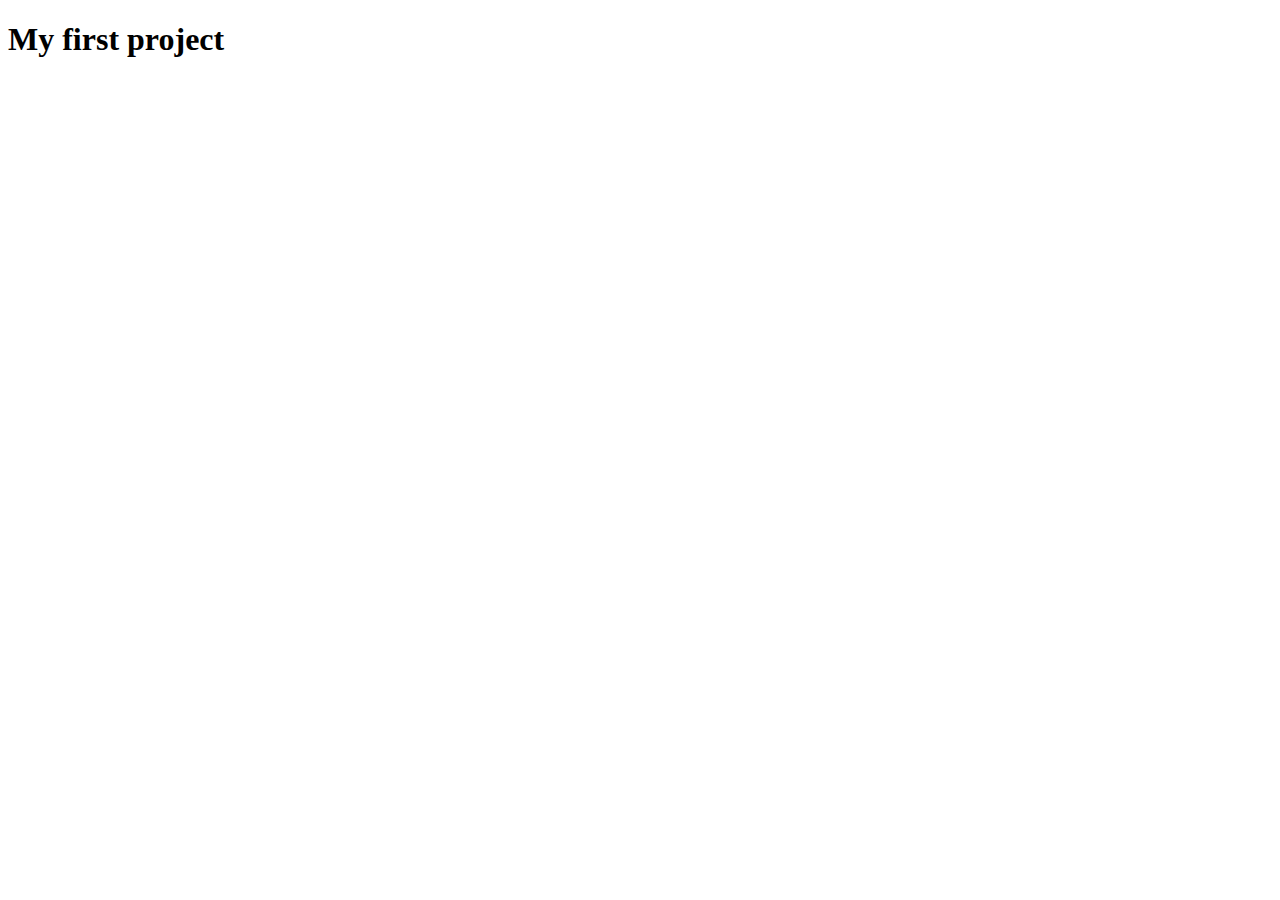
<file: Day01/index.html>
<!DOCTYPE html>
<html lang="en">
<head>
    <meta charset="UTF-8">
    <meta name="viewport" content="width=device-width, initial-scale=1.0">
    <title>First HTML file</title>
</head>
<body>
    <h1>My first project</h1>
</body>
</html>
</file>
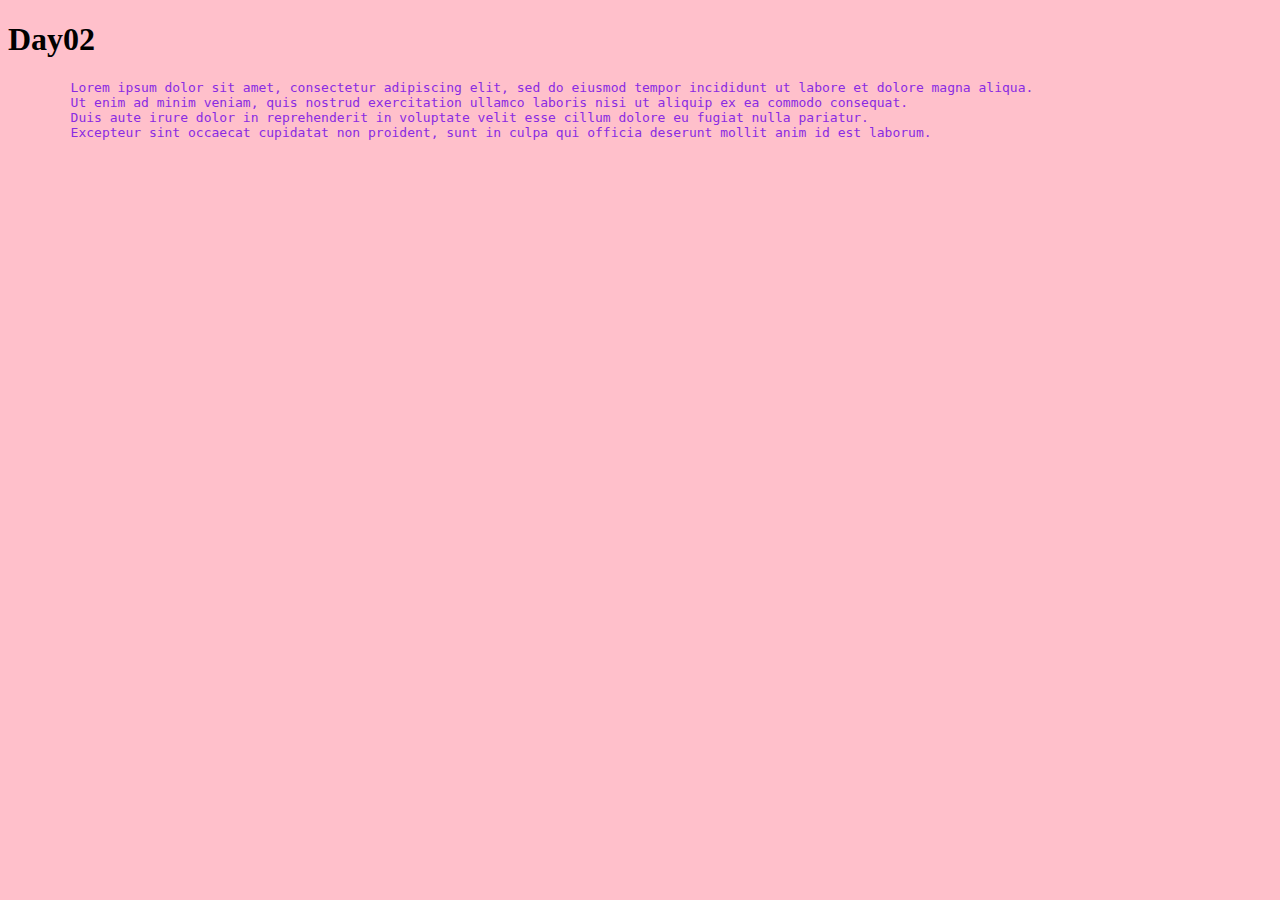
<file: Day02/index.html>
<!DOCTYPE html>
<html lang="en">
<head>
    <meta charset="UTF-8">
    <meta name="viewport" content="width=\, initial-scale=1.0">
    <title>Day02</title>
    <link rel="stylesheet" href="style.css">

  <!--  <link rel="stylesheet" href="new.css">
    -->
</head>
<body>
    <h1>Day02</h1>
    <pre class="lorem">
        Lorem ipsum dolor sit amet, consectetur adipiscing elit, sed do eiusmod tempor incididunt ut labore et dolore magna aliqua.
        Ut enim ad minim veniam, quis nostrud exercitation ullamco laboris nisi ut aliquip ex ea commodo consequat. 
        Duis aute irure dolor in reprehenderit in voluptate velit esse cillum dolore eu fugiat nulla pariatur. 
        Excepteur sint occaecat cupidatat non proident, sunt in culpa qui officia deserunt mollit anim id est laborum.
    </pre>
</body>
</html>
</file>
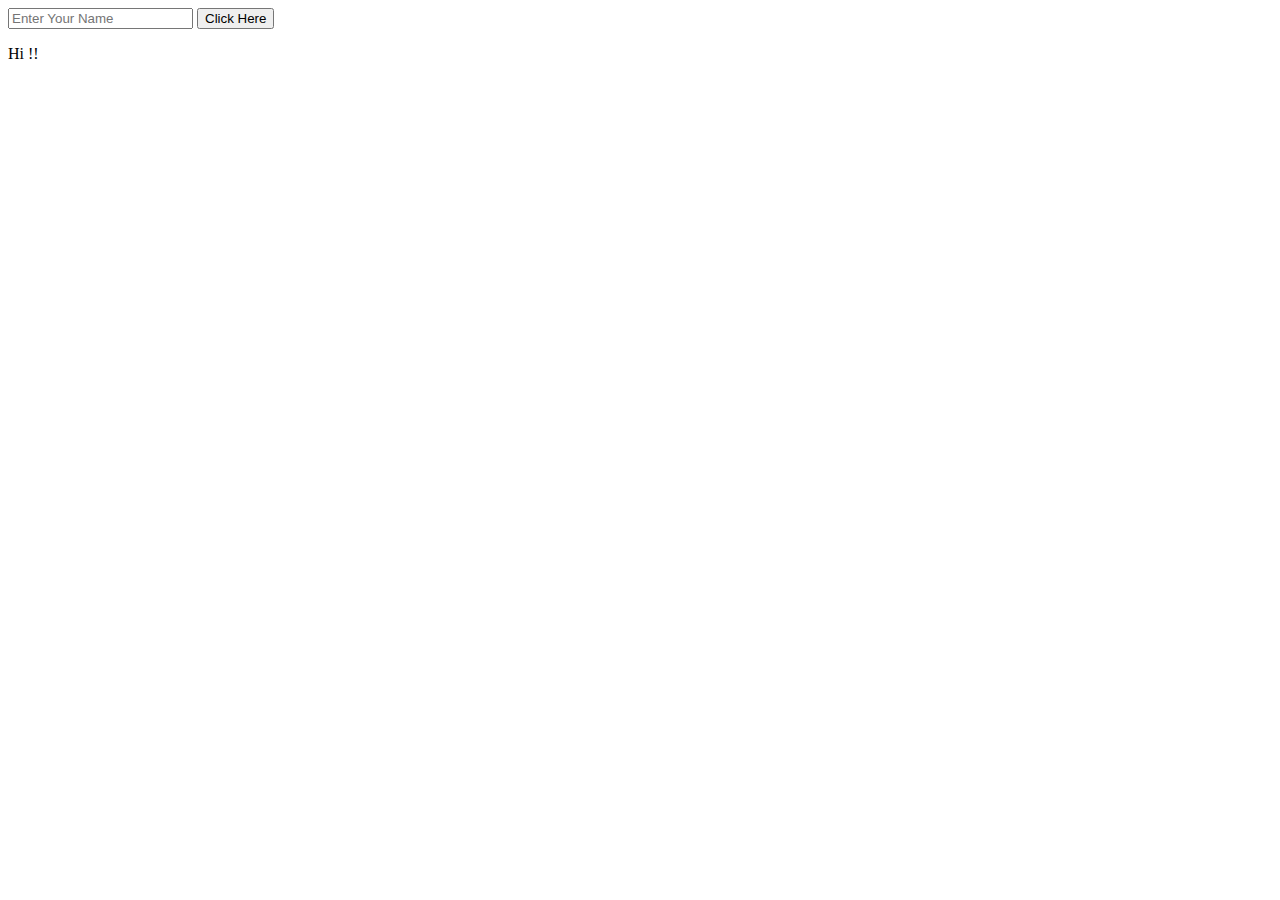
<file: Day07/index.html>
<!DOCTYPE html>
<html lang="en">
<head>
    <meta charset="UTF-8">
    <meta name="viewport" content="width=device-width, initial-scale=1.0">
    <title>Learning External Javascript</title>
    <script src="script.js"></script>
</head>
<body>
    <input type="number" id="num" placeholder="Enter Your Name">
    <button onclick="oddEven()">Click Here</button>
    <p id="para">Hi !!</p>
</body>
</html>
</file>
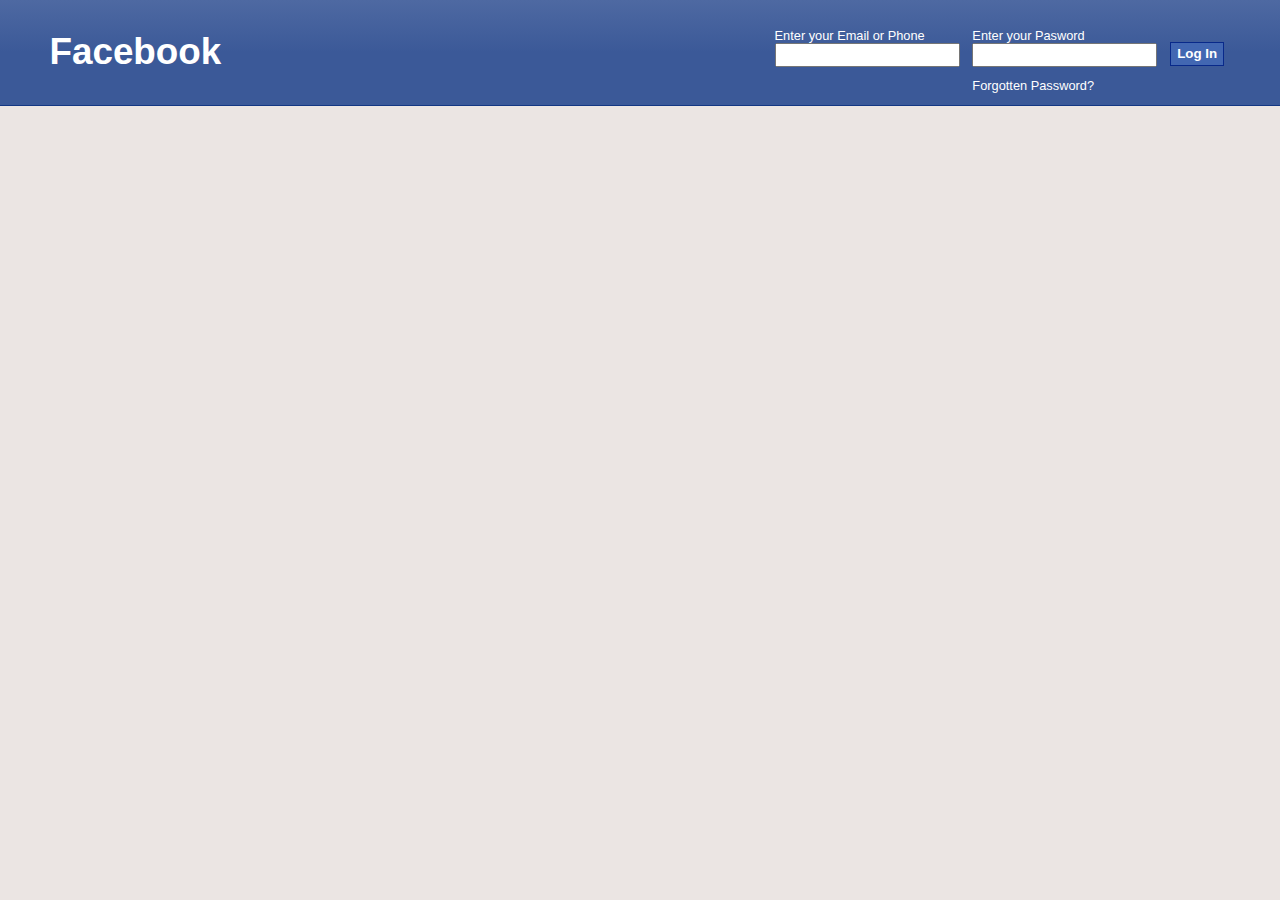
<file: Day03/facebook.html>
<!DOCTYPE html>
<html lang="en">
<head>
    <meta charset="UTF-8">
    <meta name="viewport" content="width=device-width, initial-scale=1.0">
    <title>Document</title>
    <link rel="stylesheet" href="facebook.css">
</head>
<body>
    <header>
        <a href="https://facebook.com" id="brand">Facebook</a>
        <form action="/">
            <ul>
                <li>Enter your Email or Phone<br><input type="text" name="email"></li>
                <li>Enter your Pasword<br> <input type="password" name="password"><br>
                <a href="/" target="_blank" id="forgotten">Forgotten Password?</a></li>
                <li><input type="submit" name="login" value="Log In" id="login"></li>
            </ul>
        </form>
    </header>
    
</body>
</html>
</file>
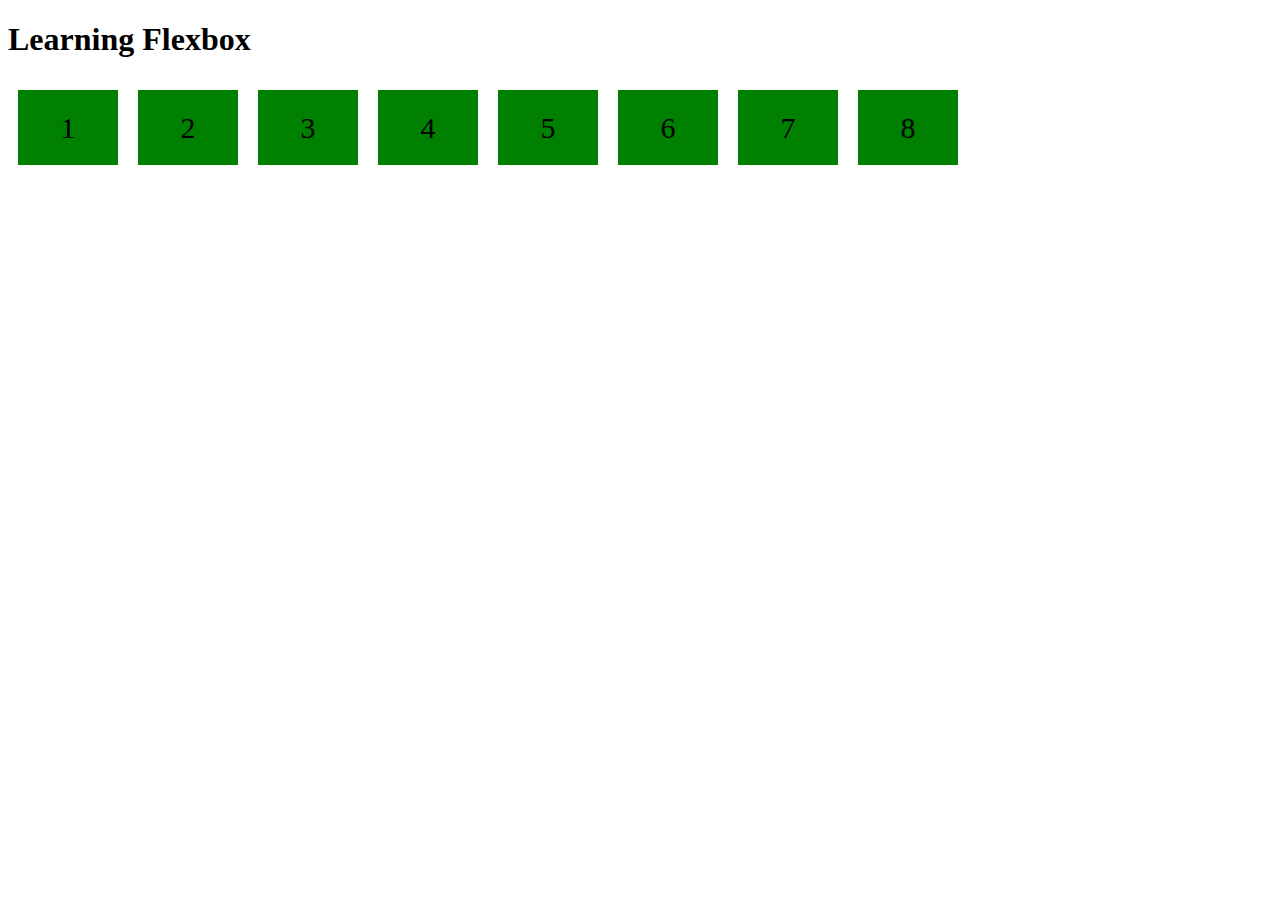
<file: Day03/flexbox.html>
<!DOCTYPE html>
<html lang="en">
<head>
    <meta charset="UTF-8">
    <meta name="viewport" content="width=device-width, initial-scale=1.0">
    <title>Flexbox</title>
    <link rel="stylesheet" href="flexbox.css">
</head>
<body>
    <h1>Learning Flexbox</h1>
    <div class="parent-container">
        <div>1</div>
        <div>2</div>
        <div>3</div>
        <div>4</div>
        <div>5</div>
        <div>6</div>
        <div>7</div>
        <div>8</div>
    </div>
</body>
</html>
</file>
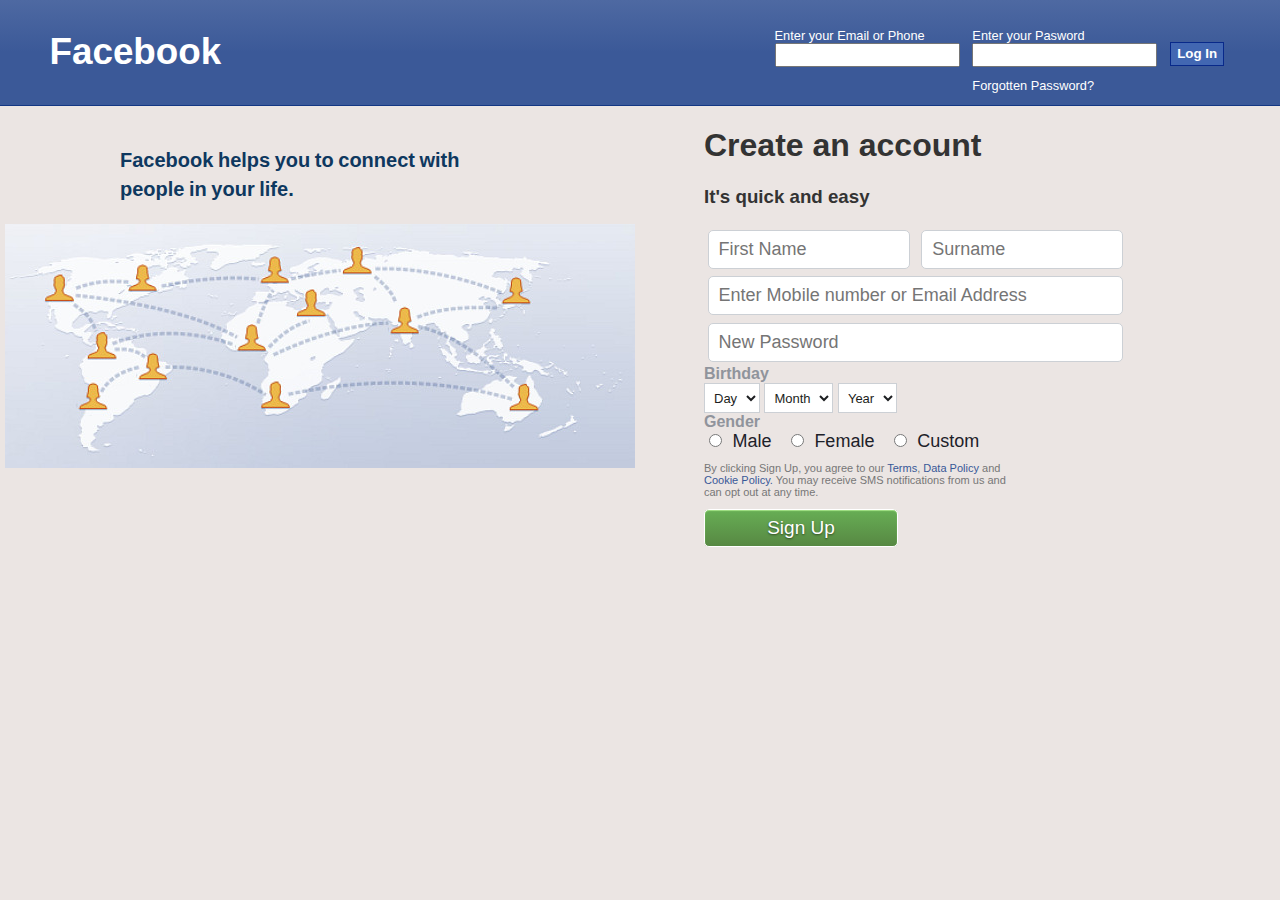
<file: Day04/facebook.html>
<!DOCTYPE html>
<html lang="en">
<head>
    <meta charset="UTF-8">
    <meta name="viewport" content="width=device-width, initial-scale=1.0">
    <title>Document</title>
    <link rel="stylesheet" href="facebook.css">
</head>
<body>
    <header>
        <a href="https://facebook.com" id="brand">Facebook</a>
        <form action="/">
            <ul>
                <li>Enter your Email or Phone<br><input type="text" name="email"></li>
                <li>Enter your Pasword<br> <input type="password" name="password"><br>
                <a href="/" target="_blank" id="forgotten">Forgotten Password?</a></li>
                <li><input type="submit" name="login" value="Log In" id="login"></li>
            </ul>
        </form>
    </header>
    
    <main>
        <div class="section">
            <h3 id="left-title">Facebook helps you to connect  with people in your life.</h3>
            <img src="facebook.jpg" alt="Connecting people image">
        </div>
        <div class="section">
            <div id="right-section">
                <h1>Create an account</h1>
                <h3>It's quick and easy</h3>

                <form action="/" method="post">
                    <input type="text" placeholder="First Name" id="fistname" class="input-group">
                    <input type="text" placeholder="Surname" id="surname" class="input-group">
                    <br>
                    <input type="text" placeholder="Enter Mobile number or Email Address" class="input-group input-group-full">
                    <br>
                    <input type="password" placeholder="New Password" class="input-group input-group-full">
                    <br>
                    <div class="birthday">Birthday</div>
                    <select name="" id="">
                        <option value="0" selected>Day</option>
                        <option value="1">1</option>
                        <option value="2">2</option>
                        <option value="3">3</option>
                        <option value="4">4</option>
                        <option value="5">5</option>
                        <option value="6">6</option>
                        <option value="7">7</option>
                        <option value="8">8</option>
                        <option value="9">9</option>
                        <option value="10">10</option>
                        <option value="11">11</option>
                        <option value="12">12</option>
                        <option value="13">13</option>
                        <option value="14">14</option>
                        <option value="15">15</option>
                        <option value="16">16</option>
                        <option value="17">17</option>
                        <option value="18">18</option>
                        <option value="19">19</option>
                        <option value="20">20</option>
                        <option value="21">21</option>
                        <option value="22">22</option>
                        <option value="23">23</option>
                        <option value="24">24</option>
                        <option value="25">25</option>
                        <option value="26">26</option>
                        <option value="27">27</option>
                        <option value="28">28</option>
                        <option value="29">29</option>
                        <option value="30">30</option>
                        <option value="31">31</option>
                    </select>
                    <select name="" id="">
                        <option value="0" selected>Month</option>
                        <option value="1">Jan</option>
                        <option value="2">Feb</option>
                        <option value="3">Mar</option>
                        <option value="4">Apr</option>
                        <option value="5">May</option>
                        <option value="6">Jun</option>
                        <option value="7">Jul</option>
                        <option value="8">Aug</option>
                        <option value="9">Sep</option>
                        <option value="10">Oct</option>
                        <option value="11">Nov</option>
                        <option value="12">Dec</option>
                    </select>
                    <select name="" id="">
                        <option value="0" selected>Year</option>
                    </select>

                    <div class="birthday">Gender</div>
                    <input type="radio" name="sex" id="sex-m">
                    <label for="sex-m">Male</label>
                    <input type="radio" name="sex" id="sex-f">
                    <label for="sex-f">Female</label>
                    <input type="radio" name="sex" id="custom">
                    <label for="custom">Custom</label>

                    <div class="terms">
                        By clicking Sign Up, you agree to our <a href="#">Terms</a>, <a href="#">Data Policy</a> and
                        <a href="#">Cookie Policy.</a> You may receive SMS notifications from us and can opt out at any
                        time.
                    </div>

                    <input type="submit" value="Sign Up">

                </form>
            </div>
        </div>
    </main>
    
</body>
</html>
</file>
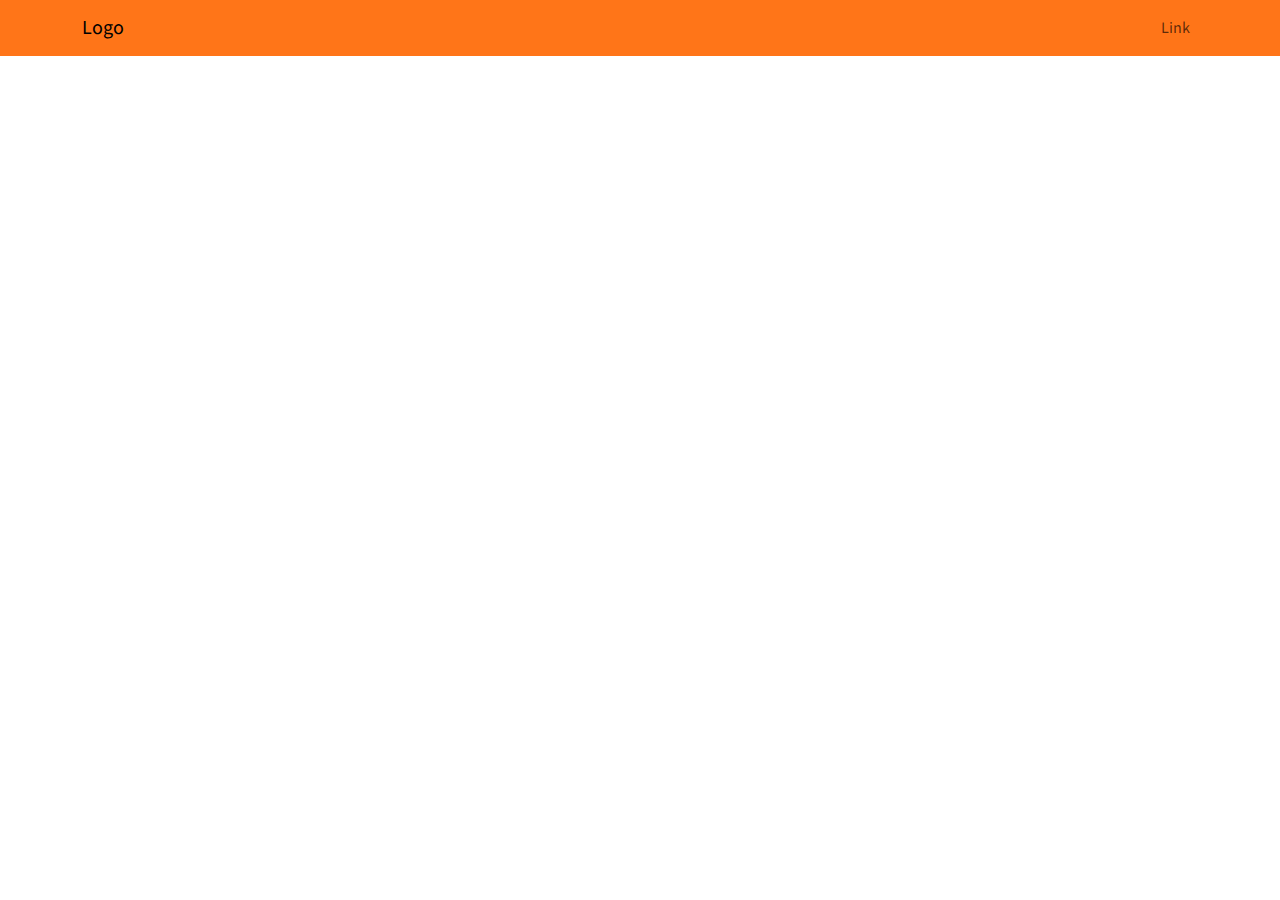
<file: Day05/index2.html>
<!DOCTYPE html>
<html lang="en">
<head>
    <link rel="stylesheet" type="text/css" href="css/bootstrap.min.css">
    <link rel="stylesheet" href="css/styles.css">
    <link href="https://cdn.jsdelivr.net/npm/bootstrap@5.3.0/dist/css/bootstrap.min.css" rel="stylesheet" integrity="sha384-9ndCyUaIbzAi2FUVXJi0CjmCapSmO7SnpJef0486qhLnuZ2cdeRhO02iuK6FUUVM" crossorigin="anonymous">
    <script src="https://cdn.jsdelivr.net/npm/bootstrap@5.3.0/dist/js/bootstrap.bundle.min.js" integrity="sha384-geWF76RCwLtnZ8qwWowPQNguL3RmwHVBC9FhGdlKrxdiJJigb/j/68SIy3Te4Bkz" crossorigin="anonymous"></script>

    <title>Document</title>
</head>
<body>
    <nav class="navbar navbar-expand-lg navbar-light bg-warning">
        <div class="container collapse navbar-collapse">
          <a class="navbar-brand" href="#">Logo</a>
          <ul class="navbar-nav ml-auto">
            <li class="nav-item">
              <a class="nav-link" href="#">Link</a>
            </li>
          </ul>
        </div>
      </nav>
</body>
</html>
</file>
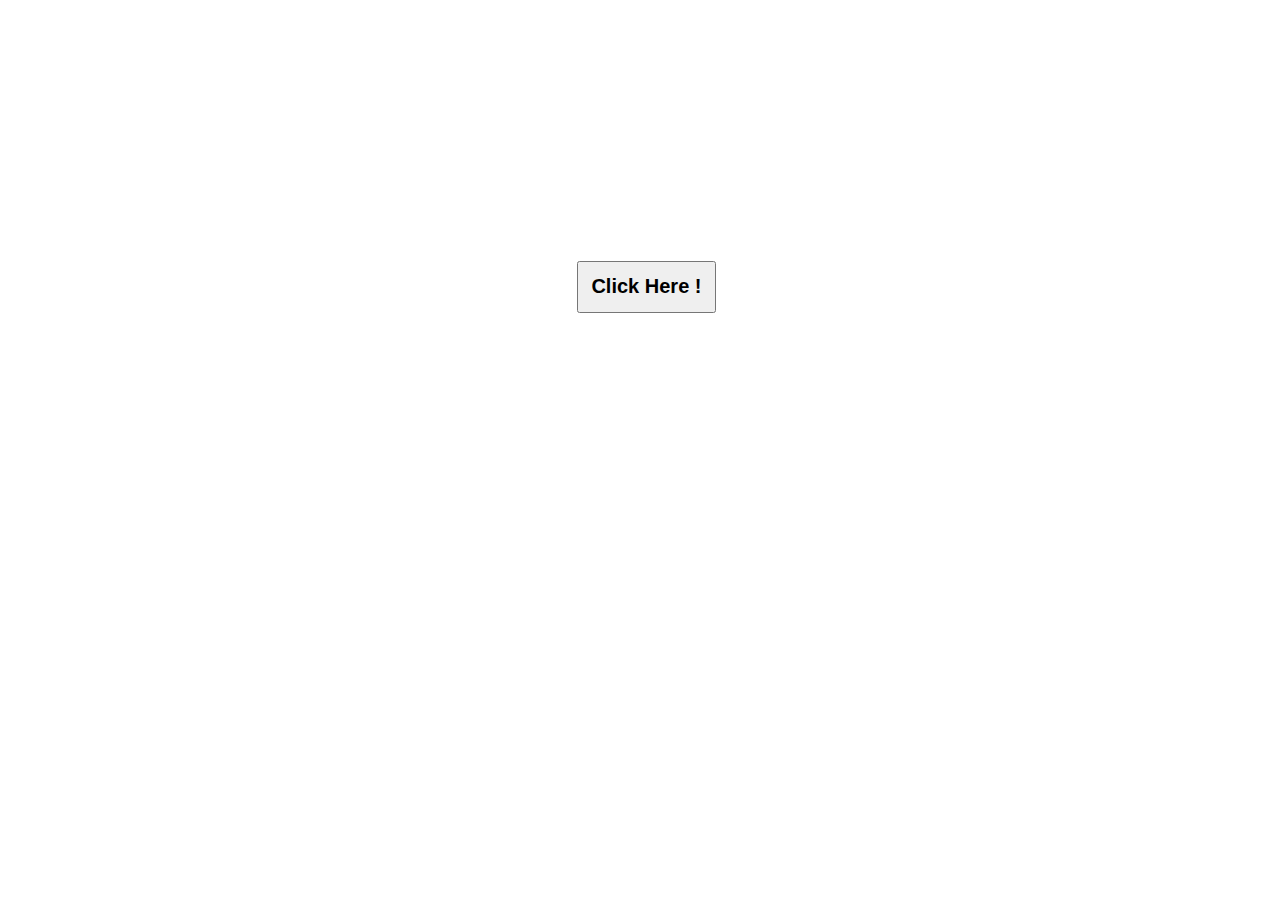
<file: Day07/color.html>
<!DOCTYPE html>
<html lang="en">
<head>
    <meta charset="UTF-8">
    <meta name="viewport" content="width=device-width, initial-scale=1.0">
    <title>Color</title>
    <script src="color.js"></script>
</head>
<body id="target">

    <button style="padding: 1%; margin-left: 45%; margin-top: 20%; font-size: 20px; font-weight: bold;" onclick="changeColor()">Click Here !</button>
    
</body>
</html>
</file>
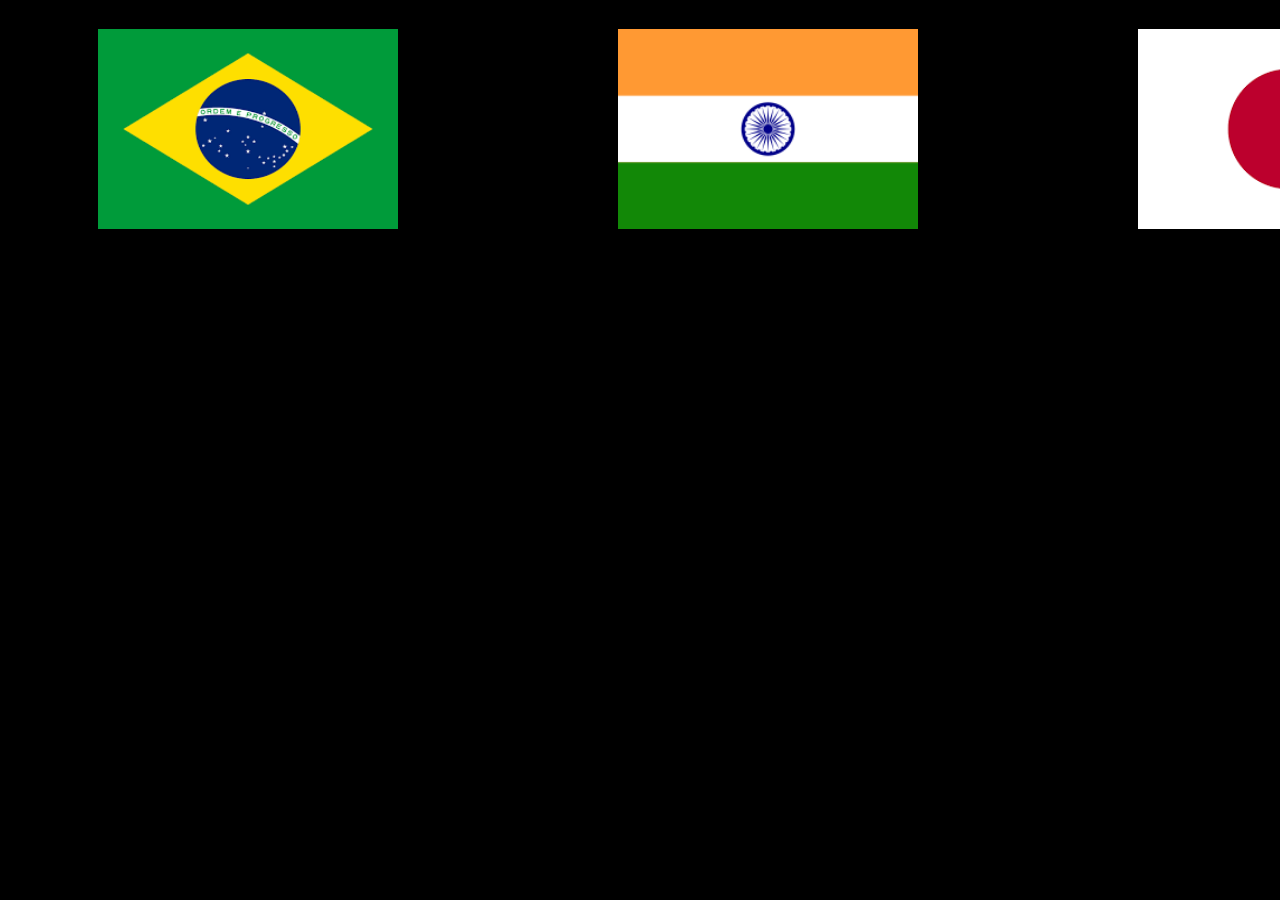
<file: Day07/flags.html>
<!DOCTYPE html>
<html lang="en">
<head>
    <meta charset="UTF-8">
    <meta name="viewport" content="width=device-width, initial-scale=1.0">
    <title>Flags</title>
    
</head>
<body style="background-color: black;">
    <div style="display: flex; flex-direction: row;">
        <div style="margin-right: 130px; margin-left: 90px; cursor: pointer;">
            <h1 id="brazil" style="text-align: center; color: white;"></h1>
            <img src="[data-uri]" alt="Brazil Flag"
            width="300px" height="200px" onmouseover="brazilFunc()" onmouseout="outBrazil()">
        </div>

        <div style="margin-right: 130px; margin-left: 90px; cursor: pointer;">
            <h1 id="india" style="text-align: center; color: white;"></h1>
            <img src="[data-uri]" alt="Indian Flag"
            width="300px" height="200px" onmouseover="indiaFunc()" onmouseout="outIndia()">
        </div>

        <div style="margin-right: 130px; margin-left: 90px; cursor: pointer;">
            <h1 id="japan" style="text-align: center; color: white;"></h1>
            <img src="[data-uri]" alt="Brazil Flag"
            width="300px" height="200px" onmouseover="japanFunc()" onmouseout="outJapan()">
        </div>
    </div>


    <script src="flags.js"></script>
</body>
</html>
</file>
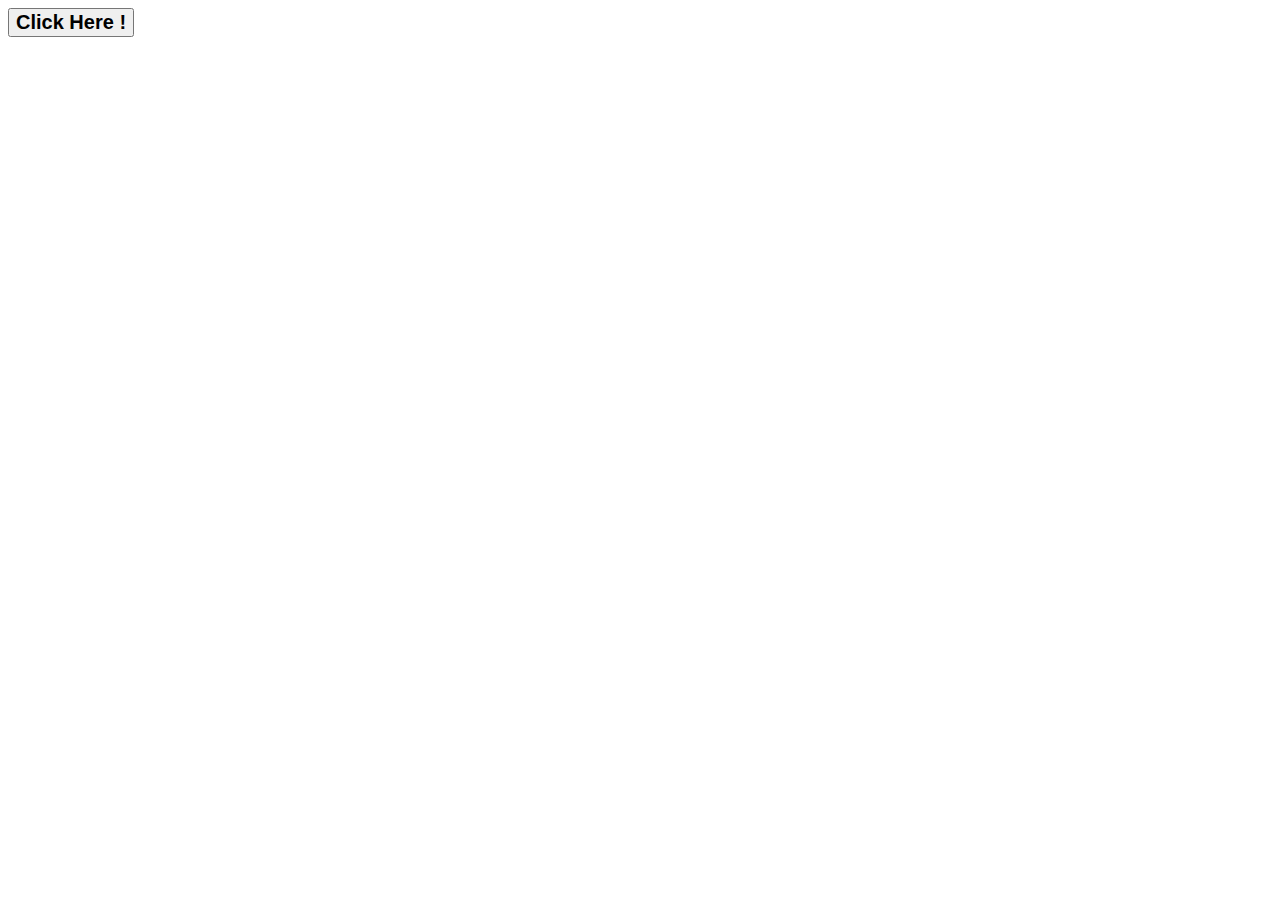
<file: Day07/quiz.html>
<!DOCTYPE html>
<html lang="en">
<head>
    <meta charset="UTF-8">
    <meta name="viewport" content="width=device-width, initial-scale=1.0">
    <title>Quiz game</title>
    <link rel="stylesheet" href="quiz.css">
</head>
<body>
    <button id="hela" onclick="myFunction()">Click Here !</button>
    <p id="demo"></p>
    <button id="star" onclick="afunc()+ ans()">Start Quiz</button>
    <h1 id="ques"></h1>
    <h1 id="result"></h1>
    <h2 id="skr"></h2>


    <script src="quiz.js"></script>
</body>
</html>
</file>
<file: Day02/style.css>
body{
    background-color: pink;
}

.lorem{
    color: blueviolet;
    cursor: pointer;
}
pre:hover{
    color: red;
    background-color: black;
}
</file>
<file: Day02/new.css>
body{
    background-color: brown;
    color: greenyellow;
}
</file>
<file: Day03/facebook.css>
body{
    width: 100%;
    margin: 0;
    padding: 0;
    background-color: rgb(235, 229, 227);
    font-family: Arial, Helvetica, sans-serif;
}
header{
    width: 100%;
    background-color: #3b5998;
    background-image: linear-gradient(#4e69a2, #3b5998 50%);
    border-bottom: 1px solid #133783;
    display: flex;
    justify-content: space-around;
    padding: 0.6em 0;
}
header a{
color: white;
text-decoration: none;
}
#brand{
    font-size: 230%;
    align-self: center;
    font-weight: bold;
}
header form{
    color: white;
    margin-left: 35%;
}
header form ul{
    display: flex;
    flex-direction: row;
    list-style-type: none;
    padding: 0;
    margin-bottom: 0;
}
header form li{
    align-self: flex-start;
    padding: 0.2em 0.5em;
    font-size: 80%;
}
header form input{
    margin-bottom: 0.8em;
    height: 18px; 
}
#login{
    background-color: #4267b2;
    border: 1px solid #08298a;
    color: white;
    height: 24px;
    font-weight: bold;
    margin-top: 25%;
    cursor: pointer;
}
</file>
<file: Day03/flexbox.css>
.parent-container > div{
    text-align: center;
    width: 100px;
    background-color: green;
    margin: 10px;
    font-size: 30px;
    line-height: 75px;
}
.parent-container{
    display: flex;
    flex-direction: row;
    flex-wrap: nowrap;
}
</file>
<file: Day04/facebook.css>
body{
    width: 100%;
    margin: 0;
    padding: 0;
    background-color: rgb(235, 229, 227);
    font-family: Arial, Helvetica, sans-serif;
}
header{
    width: 100%;
    background-color: #3b5998;
    background-image: linear-gradient(#4e69a2, #3b5998 50%);
    border-bottom: 1px solid #133783;
    display: flex;
    justify-content: space-around;
    padding: 0.6em 0;
}
header a{
color: white;
text-decoration: none;
}
#brand{
    font-size: 230%;
    align-self: center;
    font-weight: bold;
}
header form{
    color: white;
    margin-left: 35%;
}
header form ul{
    display: flex;
    flex-direction: row;
    list-style-type: none;
    padding: 0;
    margin-bottom: 0;
}
header form li{
    align-self: flex-start;
    padding: 0.2em 0.5em;
    font-size: 80%;
}
header form input{
    margin-bottom: 0.8em;
    height: 18px; 
}
#login{
    background-color: #4267b2;
    border: 1px solid #08298a;
    color: white;
    height: 24px;
    font-weight: bold;
    margin-top: 25%;
    cursor: pointer;
}
main{
    display: flex;
    flex-direction: row ;
}
.section{
    flex-grow: 1;
    width: 100%;
    display: flex;
    flex-direction: column;
    align-items: center;
}
#left-title{
    color: #0e385f;
    font-size: 20px;
    font-weight: bold;
    line-height: 29px;
    margin-top: 40px;
    word-spacing: -1px;
    max-width: 400px;
}
#right-section{
    align-self: flex-start;
    color: #333;
    margin-left: 4em;
}
.input-group{
    width: 180px;
    font-size: 18px;
    padding: 8px 10px;
    border-radius: 5px;
    border: 1px solid #ccd0d5;
    color: #1c1e21;
    margin: 0.2em;
}
.input-group-full{
    width: 393px !important;
}
.birthday{
    color : #90949c;
font-size: 16px;
font-weight: bold;
margin: 3% O;
}
select{
font-size: 13px;
height: 30px;
padding: 5px;
background-color: #fff;
color: #1c1e21;
border: 1px solid #ccd0d5;
}

input[type="radio"] ~ label  {
    color: #1d2129;
    font-size: 18px;
    font-weight: normal;
    line-height: 18px;
    padding: 0 10px 0 3px;
}

.terms{
    color: #777;
    font-size: 11px;
    width: 316px;
    margin: 1em 0;
}
.terms a{
    color: #385898;
    cursor: pointer;
    text-decoration: none;
}
.terms a:hover{
    text-decoration: underline;
}

.section input[type="submit"]{
    min-width: 194px;
    padding: 7px 20px;
    font-size: 19px;
    background-image: linear-gradient(#67ae55, #578843);
    background-color: #69a74e;
    box-shadow: inset 0 1px 1px #a4e388;
    border-color: #3b6e22 #3b6e22 #2c5115;
    border: 1px solid;
    border-radius: 5px;
    color: #fff;
    cursor: pointer;
    display: inline-block;
    text-shadow: 0 1px 2px rgba(0, 0, 0, 0.5);
}
</file>
<file: Day05/css/styles.css>
#main-head{
    height: calc(100vh - 54px);
    background-image: url(https://www.wallpaperup.com/uploads/wallpapers/2014/04/04/322017/05bfa242cfcdcc102f2bbc5b83c684cc-1000.jpg);
    background-size: cover;
}
.page-section{
    padding: 6rem 0;
}
.section-heading{
    font-weight: bold;

    margin-bottom: 1rem;
}
.section-subheading{
    margin-bottom: 4rem;
}
</file>
<file: Day07/quiz.css>
button{
    font-size: 20px;
    font-weight: bold;
}
h2{
    font-size: 70px;
    color: blue;
}
#star{
    display: none;
}
#demo{
    font-size: 40px;
    color: darkblue;
}
</file>
